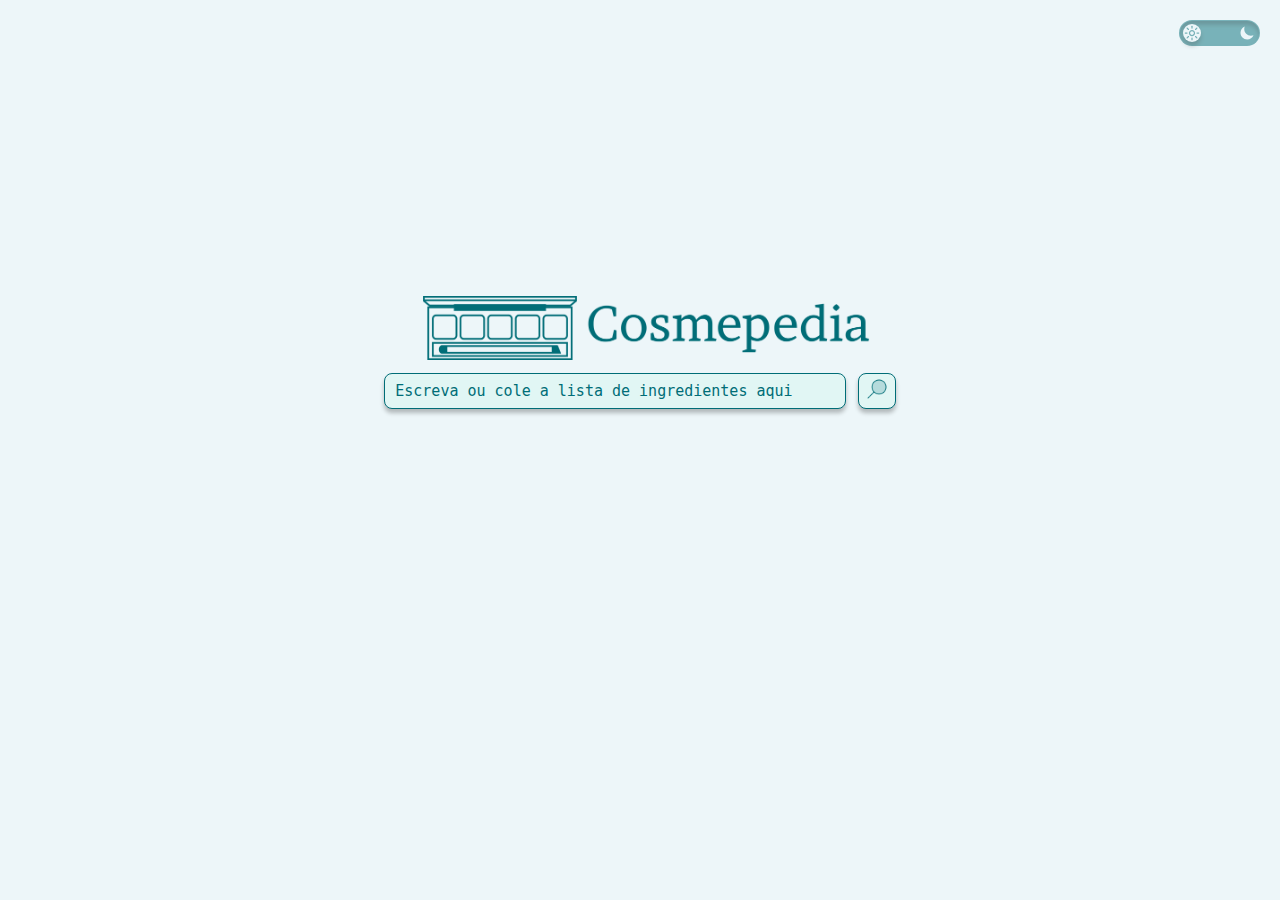
<file: codigo-fonte/index.html>
<!DOCTYPE html>

<html>
    <head>
        <title>Cosmepedia</title>
        <link id="busca-stylesheet" rel="stylesheet" type="text/css" href="style.css">
        <meta name="viewport" content="width=device-width, initial-scale=1.0">
        <script type="module" src="script.js" defer></script>
        <script type="module" src="nightmode_toggle.js" defer></script>
        <script type="module" src="autocomplete_dropdown.js" defer></script>
    </head>
    <body>
        <header>
            <input type="checkbox" id="nightmode-toggle-checkbox">
            <div class="nightmode-toggle-display">
                <label for="nightmode-toggle-checkbox"></label>
                <svg id="svg-sun-icon" viewBox="-2.4 -2.4 28.80 28.80" fill="none" xmlns="http://www.w3.org/2000/svg"><g id="SVGRepo_bgCarrier" stroke-width="0"></g><g id="SVGRepo_tracerCarrier" stroke-linecap="round" stroke-linejoin="round"></g><g id="SVGRepo_iconCarrier"> <g clip-path="url(#clip0_1300_106215)"> <path d="M12 0C12.5523 0 13 0.447715 13 1V4C13 4.55228 12.5523 5 12 5C11.4477 5 11 4.55228 11 4V1C11 0.447715 11.4477 0 12 0Z" fill="#000000"></path> <path fill-rule="evenodd" clip-rule="evenodd" d="M7 12C7 9.23858 9.23858 7 12 7C14.7614 7 17 9.23858 17 12C17 14.7614 14.7614 17 12 17C9.23858 17 7 14.7614 7 12ZM12 9C10.3431 9 9 10.3431 9 12C9 13.6569 10.3431 15 12 15C13.6569 15 15 13.6569 15 12C15 10.3431 13.6569 9 12 9Z" fill="#000000"></path> <path d="M20.4852 4.92894C20.8757 4.53841 20.8757 3.90525 20.4852 3.51472C20.0947 3.1242 19.4615 3.1242 19.071 3.51472L16.9496 5.63605C16.5591 6.02657 16.5591 6.65974 16.9496 7.05026C17.3402 7.44078 17.9733 7.44078 18.3639 7.05026L20.4852 4.92894Z" fill="#000000"></path> <path d="M24 12C24 12.5523 23.5523 13 23 13H20C19.4477 13 19 12.5523 19 12C19 11.4477 19.4477 11 20 11H23C23.5523 11 24 11.4477 24 12Z" fill="#000000"></path> <path d="M19.0711 20.4853C19.4616 20.8758 20.0948 20.8758 20.4853 20.4853C20.8758 20.0948 20.8758 19.4616 20.4853 19.0711L18.364 16.9498C17.9734 16.5592 17.3403 16.5592 16.9497 16.9498C16.5592 17.3403 16.5592 17.9735 16.9497 18.364L19.0711 20.4853Z" fill="#000000"></path> <path d="M12 24C11.4477 24 11 23.5523 11 23V20C11 19.4477 11.4477 19 12 19C12.5523 19 13 19.4477 13 20V23C13 23.5523 12.5523 24 12 24Z" fill="#000000"></path> <path d="M3.51482 19.0711C3.12429 19.4616 3.12429 20.0948 3.51482 20.4853C3.90534 20.8758 4.53851 20.8758 4.92903 20.4853L7.05035 18.364C7.44087 17.9734 7.44087 17.3403 7.05035 16.9497C6.65983 16.5592 6.02666 16.5592 5.63614 16.9497L3.51482 19.0711Z" fill="#000000"></path> <path d="M0 12C0 11.4477 0.447715 11 1 11H4C4.55228 11 5 11.4477 5 12C5 12.5523 4.55228 13 4 13H1C0.447715 13 0 12.5523 0 12Z" fill="#000000"></path> <path d="M4.92894 3.5147C4.53841 3.12417 3.90525 3.12417 3.51472 3.5147C3.1242 3.90522 3.1242 4.53838 3.51472 4.92891L5.63605 7.05023C6.02657 7.44075 6.65974 7.44075 7.05026 7.05023C7.44078 6.6597 7.44078 6.02654 7.05026 5.63601L4.92894 3.5147Z" fill="#000000"></path> </g> <defs> <clipPath id="clip0_1300_106215"> <rect width="24" height="24" fill="white"></rect> </clipPath> </defs> </g></svg>
                <svg id="svg-moon-icon" viewBox="0 0 24 24" fill="none" xmlns="http://www.w3.org/2000/svg"><g id="SVGRepo_bgCarrier" stroke-width="0"></g><g id="SVGRepo_tracerCarrier" stroke-linecap="round" stroke-linejoin="round"></g><g id="SVGRepo_iconCarrier"> <path d="M3.32031 11.6835C3.32031 16.6541 7.34975 20.6835 12.3203 20.6835C16.1075 20.6835 19.3483 18.3443 20.6768 15.032C19.6402 15.4486 18.5059 15.6834 17.3203 15.6834C12.3497 15.6834 8.32031 11.654 8.32031 6.68342C8.32031 5.50338 8.55165 4.36259 8.96453 3.32996C5.65605 4.66028 3.32031 7.89912 3.32031 11.6835Z" stroke="<svg id =" svg-moon-icon"="" viewBox="0 0 24 24" fill="none" xmlns="http://www.w3.org/2000/svg"><g id="SVGRepo_bgCarrier" stroke-width="0"></g><g id="SVGRepo_tracerCarrier" stroke-linecap="round" stroke-linejoin="round"></g><g id="SVGRepo_iconCarrier"> <path d="M3.32031 11.6835C3.32031 16.6541 7.34975 20.6835 12.3203 20.6835C16.1075 20.6835 19.3483 18.3443 20.6768 15.032C19.6402 15.4486 18.5059 15.6834 17.3203 15.6834C12.3497 15.6834 8.32031 11.654 8.32031 6.68342C8.32031 5.50338 8.55165 4.36259 8.96453 3.32996C5.65605 4.66028 3.32031 7.89912 3.32031 11.6835Z" stroke="#000000" stroke-width="2" stroke-linecap="round" stroke-linejoin="round"></path> </g>             " stroke-width="2" stroke-linecap="round" stroke-linejoin="round"&gt;</path> </g></svg>
            </div>

            <img class="logo" src="assets/logo-escura.png">
        </header>

        <main>
            <form class="barra-pesquisa-conteiner">
                <input id="input-pesquisa" type="text" placeholder="Escreva ou cole a lista de ingredientes aqui" autocomplete="off">
                <button id="button-pesquisa" type="submit"><img id="lupa-img" src="assets/lupa.png"></button>

                <div class="etiqueta-conteiner">
                    <!--<div class="etiqueta">
                        <p>ingredienteeeeee</p>
                        <button class="remover-etiqueta">x</button>
                    </div>-->
                </div>
            </form>
        </main>

        <div class="janela-modal">
            <div class="modal">
                <button id="fechar" class="fechar">X</button>
                <h1 id="quadrante-aviso">Aviso</h1>
                <p id="paragrafo"></p>
            </div>
        </div>
    </body>
</html>
</file>
<file: codigo-fonte/style.css>
body {
    background-color: #EDF6F9;
    display: flex;
    justify-content: center;
    flex-direction: column;
    margin: 0;
}

body.resultado {
    flex-direction: row;
}

body.nightmode {
    background-color: #072847;
}

header {
    display: flex;
    justify-content: center;
    height: 40vh;
}

body.resultado header {
    position: absolute;
    justify-content: flex-start;
    width: 100%;
    height: auto;
}

main {
    display: flex;
    height: 50vh;
    justify-content: center;
}

body.resultado main {
    display: flex;
    justify-content: flex-start;

    flex-direction: column;
    align-items: center;
    height: 95vh;
    width: 40vw;
}

.logo {
    align-self: end;
    width: 35%;
    margin: 1% 0 0 1%;
}

body.resultado .logo {
    position: absolute;
    height: 15vh;
    width: auto;
    align-self: auto;
    content: url('assets/logo-escura-resultado.png');
}

body.nightmode .logo {
    content: url('assets/logo-clara.png');
}

body.resultado.nightmode .logo {
    content: url('assets/logo-clara-resultado.png');
}

.barra-pesquisa-conteiner {
    display: flex;
    padding-top: 1%;
    position: relative;
    flex-wrap: wrap;
    height: 8%;
    width: 40%;
}

body.resultado .barra-pesquisa-conteiner {
    padding-top: 1rem;
    height: auto;
    width: 105%;
    margin-left: -2%;
    margin-bottom: 2%;
}

@media screen and (max-width: 1240px) {
    .barra-pesquisa-conteiner {
        width: 50%;
    }

    .logo {
        width: 45%;
    }
}

@media screen and (max-width: 920px) {
    .barra-pesquisa-conteiner {
        width: 60%;
    }

    .logo {
        width: 55%;
    }
}

@media screen and (max-width: 770px) {
    .barra-pesquisa-conteiner {
        margin-top: 2%;
        width: 75%;
    }

    .logo {
        width: 75%;
    }
}


#input-pesquisa {
    flex: 1.25;
    height: 100%;
    background-color: #E1F6F4;
    border-radius: 8px;
    font-family: 'Roboto Mono', monospace;
    font-size: 15px;
    text-overflow: ellipsis;
    box-shadow: 0px 4px 4px 0px rgba(0, 0, 0, 0.25);
    border: 0.5px solid #006D77;
    padding-left: 2%;
    box-sizing: border-box;
}

body.resultado #input-pesquisa {
    height: 1.85rem;
}

body.nightmode #input-pesquisa {
    background-color: #48738F;
    color: #EDF6F9;
    border: 0.5px solid #EDF6F9;
}

#autocomplete-dropdown {
    position: absolute;
    top: 100%;
    z-index: 1;
    box-shadow: 0px 4px 4px 0px rgba(0, 0, 0, 0.25);
    font-family: 'Roboto Mono', monospace;
    font-size: 15px;
    border-radius: 8px;
    /*width: 437px;*/
    padding: 0.3em;
    box-sizing: border-box;
    height: auto;
    background-color: #E1F6F4;
}

body.resultado #autocomplete-dropdown {
    top: 2.9rem;
}

body.nightmode #autocomplete-dropdown {
    background-color: #48738F;
}

#autocomplete-dropdown ul {
    margin: 0.25em;
    padding-left: 0;
    list-style: none;
    color: #006D77;
}

body.nightmode #autocomplete-dropdown ul {
    color: #EDF6F9;
}

#autocomplete-dropdown ul li {
    margin: 0.25em;
}

#autocomplete-dropdown ul li:hover, #autocomplete-dropdown ul li.selected{
    background-color: #89dcd4;
    cursor: pointer;
}

body.nightmode #autocomplete-dropdown ul li:hover, body.nightmode #autocomplete-dropdown ul li.selected{
    background-color: #072847FF;
}

#input-pesquisa::placeholder {
    /*cor da fonte dentro da barra de pesquisa*/
    color: #006D77;
}

body.nightmode #input-pesquisa::placeholder {
    color: #EDF6F9;
}

#input-pesquisa:focus::placeholder {
    color: transparent;
    /* torna o texto do placeholder transparente quando o input está em foco*/
}

#input-pesquisa:focus {
    outline: none;
    /* Remove a borda de seleção quando o input está em foco */
}

#button-pesquisa {
    background-color: #E1F6F4;
    flex: 0.05;
    width: auto;
    height: 100%;
    margin-left: 2.3%;
    border: 0.5px solid #006D77;
    border-radius: 8px;
    transition: transform 0.2s ease;
    box-shadow: 0px 4px 4px 0px rgba(0, 0, 0, 0.25);
    box-sizing: border-box;
}

body.nightmode #button-pesquisa {
    background-color: #48738F;
    border: 0.5px solid #EDF6F9;
}

#button-pesquisa:active {
    transform: scale(1.2);
    /*0.5 diminui  //  1.5 aumenta */
    cursor: pointer;
    /*cursor muda pra mãozinha*/
}

#lupa-img {
    width: 1.5rem;
    margin: auto;
}

body.nightmode #lupa-img {
    content: url('assets/lupa-alt.png');
}

.etiqueta-conteiner {
    display: none;
    position: relative;
    padding-top: 0.5rem;
    flex-wrap: wrap;
    height: auto;
    width: 95%;
    color: #006D77;
    gap: 1rem;
    box-sizing: border-box;
}

body.nightmode .etiqueta-conteiner {
    color: #EDF6F9;
}

.etiqueta {
    display: flex;
    width: auto;
    font-family: "Roboto Mono", monospace;
    font-size: 0.8rem;
    height: 1.5rem;
    box-shadow: 0px 4px 4px 0px rgba(0, 0, 0, 0.25);
    border-radius: 6px;
    box-sizing: border-box;
    background-color: #E1F6F4;
}

body.nightmode .etiqueta {
    background-color: #48738F;
}

.etiqueta p {
    padding: 0;
    margin: 0 10px;
    align-self: center;
}

.remover-etiqueta {
    background-color: #E1F6F4;
    cursor: pointer;
    border: none;
    color: #006D77;
    border-radius: 6px;
}

body.nightmode .remover-etiqueta {
    background-color: #48738F;
    color: #EDF6F9;
}

.nightmode-toggle-display {
    position: absolute;
    top: 20px;
    right: 20px;
    display: flex;
    align-items: center;
    padding: 3px;
    width: 73px;
    border: 1px solid transparent;
    border-radius: 15px;
    background-color: #006D77B2;
    opacity: 70%;
    box-shadow: 0px 4px 4px 0px #00000040 inset;
}

#nightmode-toggle-checkbox {
    display: none;
}

label[for="nightmode-toggle-checkbox"] {
    cursor: pointer;
    position: relative;
    width: 18px;
    height: 18px;
    border-radius: 10px;
    background-color: #EDF6F9;
    box-shadow: 0px 4px 4px 0px #00000040;
    left: 0px;
    transition: left 0.3s ease-in-out;
}

#svg-sun-icon {
    position: absolute;
    pointer-events: none;
    top: 3px;
    left: 3px;
    width: 18px;
    height: 18px;
}

#svg-sun-icon path {
    fill: #006D77B2;
}

#svg-moon-icon {
    position: absolute;
    pointer-events: none;
    top: 3px;
    right: 3px;
    width: 18px;
    height: 18px;
}

#svg-moon-icon path {
    fill: #EDF6F9;
}

#nightmode-toggle-checkbox:checked~.nightmode-toggle-display {
    background-color: #48738FB2;
}

#nightmode-toggle-checkbox:checked+.nightmode-toggle-display label {
    left: 75%;
}

#nightmode-toggle-checkbox:checked~.nightmode-toggle-display #svg-sun-icon path {
    fill: #EDF6F9;
}

#nightmode-toggle-checkbox:checked~.nightmode-toggle-display #svg-moon-icon path {
    fill: #00284D;
}

.card-ingrediente {
    display: flex;
    flex-direction: row;
    flex-wrap: wrap;
    gap: 3vh;
    width: 100%;
}

.classificacao-ingrediente-conteiner {
    color: #EDF6F9;
    background-color: #83C5BE;
    border-radius: 3px;
    border: 1.5px solid #006D77;
    box-shadow: 0px 4px 4px 0px rgba(0, 0, 0, 0.25);
    text-shadow: 0px 4px 4px rgba(0, 0, 0, 0.25);
    flex: 40%;
    padding: 10px;
    flex-shrink: 1;
}

body.nightmode .classificacao-ingrediente-conteiner {
    color: #00284D;
    background-color: #48738F;
    border-color: #EDF6F9;
}

#classificacao-ingrediente-titulo {
    font-family: "Anonymous Pro", monospace;
    text-align: center;
    background-color: #006D77;
    opacity: 70%;
    border-radius: 6px;
    padding: 7px 8px;
    box-shadow: inset 0px 4px 4px 0px rgba(0, 0, 0, 0.50);
    text-shadow: 0px 4px 4px rgba(0, 0, 0, 0.55);
}

body.nightmode #classificacao-ingrediente-titulo {
    background-color: #EDF6F9;
    box-shadow: 0px 4px 4px 0px rgba(0, 0, 0, 0.25);
}

.elemento-ingrediente-conteiner {
    display: flex;
    flex-direction: row;
    flex-wrap: wrap;
    justify-content: space-between;
    margin: 5%;
    height: auto;
    box-sizing: border-box;
    row-gap: 15px;
}

.elemento-ingrediente {
    width: 22%;
    height: 45px;
    background-color: #EDF6F9;
    border: 1.5px solid #006D77;
    border-radius: 6px;
    box-shadow: 0px 4px 4px 0px rgba(0, 0, 0, 0.25);
}

body.nightmode .elemento-ingrediente {
    background-color: #EDF6F9;
    border-color: #00284D;
}

.elemento-ingrediente-indesejado {
    width: 22%;
    height: 45px;
    background-color: #006D77;
    opacity: 70%;
    border: 1.5px solid #006D77;
    border-radius: 6px;
    box-shadow: inset 0px 4px 4px 0px rgba(0, 0, 0, 0.50);
}

body.nightmode .elemento-ingrediente-indesejado {
    background-color: #00284D;
    border-color: #00284D;
}

.lista-ingrediente-conteiner {
    color: #EDF6F9;
    background-color: #83C5BE;
    border-radius: 3px;
    padding: 10px;
    border: 1.5px solid #006D77;
    box-shadow: 0 4px 4px 0 rgba(0, 0, 0, 0.25);
    text-shadow: 0 4px 4px rgba(0, 0, 0, 0.25);
    flex: 40%;
}

body.nightmode .lista-ingrediente-conteiner {
    color: #00284D;
    background-color: #48738F;
    border-color: #EDF6F9;
}

#lista-ingrediente-titulo {
    font-family: "Anonymous Pro", monospace;
    text-align: center;
    background-color: #006D77;
    opacity: 70%;
    border-radius: 6px;
    padding: 7px 8px;
    box-shadow: inset 0px 4px 4px 0px rgba(0, 0, 0, 0.50);
    text-shadow: 0px 4px 4px rgba(0, 0, 0, 0.55);
}

body.nightmode #lista-ingrediente-titulo {
    background-color: #EDF6F9;
    box-shadow: 0px 4px 4px 0px rgba(0, 0, 0, 0.25);
}

.lista-ingrediente {
    font-family: "Roboto Mono", monospace;
    text-shadow: 0px 4px 4px 0px #00000040 50%;
}

body.nightmode .lista-ingrediente {
    color: #EDF6F9;
}

.ingrediente-indesejado {
    color: #006D77;
}

body.nightmode .ingrediente-indesejado {
    color: #00284D;
}

.informacoes-ingrediente-conteiner {
    display: grid;
    grid-template-columns: auto;
    grid-template-rows: auto;
    margin: 0 auto;
    height: auto;
    width: 100%;
    background-color: #83C5BE;
    padding: 5px 40px 10px 20px;
    border-radius: 6px;
    border: 0.5px solid #006D77;
    box-shadow: 0 4px 4px 0 #00000040;
    transform-box: 50%, 50%;
}

body.nightmode .informacoes-ingrediente-conteiner {
    background-color: #48738F;
    border-color: #EDF6F9;
}

.paginacao-conteiner {
    display: block;
    margin: auto;
}

#numeracao {
    color: #006D77;
    font-family: "Anonymous Pro", monospace;
    font-weight: 700;
    font-size: 20px;
    font-style: normal;
}

body.nightmode #numeracao {
    color: #00284D;
}

.button-arrow {
    border: none;
    height: 15px;
    width: 20px;
    background-color: #83C5BE;
    cursor: pointer;
}

.button-arrow img {
    height: 100%;
    width: 100%;
}

body.nightmode .button-arrow {
    background-color: #48738F;
}

body.nightmode #seta-direita {
    content: url('assets/seta-direita-alt.svg');
}

body.nightmode #seta-esquerda {
    content: url('assets/seta-esquerda-alt.svg');
}

.info-ingrediente-texto {
    font-family: "B612 Mono", monospace;
    color: #EDF6F9;
    font-style: normal;
    text-shadow: 0 4px 4px #00000040;
    padding: 5px;
}

#referencias-ingrediente {
    padding: 10px;
}

@media screen and (max-width: 1105px) {
    body.resultado header {
        display: flex;
        justify-content: center;
        position: absolute;
        width: 100%;
        height: 15vh;
    }

    body.resultado .logo {
        display: flex;
        margin-bottom: 2rem;
        height: 50%;
        align-self: end;
        flex-direction: column;
        align-items: center;
        content: url('assets/logo-escura.png');
    }

    body.nightmode.resultado .logo {
        content: url('assets/logo-clara.png');
    }

    body.resultado main {
        position: relative;
        top: 10vh;
        width: 90vw;
    }

    body.resultado .barra-pesquisa-conteiner {
        /*padding-bottom: 2%;*/
    }

}

@media screen and (max-width: 750px) {
    body.resultado .logo {
        height: 45%;
    }

    body.resultado main {
        position: relative;
        top: 12vh;
        width: 90vw;
    }

    body.resultado .barra-pesquisa-conteiner {
        /*padding-bottom: 3%;*/
    }
}

@media screen and (max-width: 600px) {
    body.resultado .logo {
        height: 40%;
        margin-bottom: 1rem;
    }
}


@media screen and (max-width: 500px) {
    body.resultado .classificacao-ingrediente-conteiner {
        height: auto;
    }

    body.resultado .lista-ingrediente-conteiner {
        height: auto;
    }

    body.resultado .lista-ingrediente {
        font-size: 0.9rem;
    }

    body.resultado .logo {
        height: 35%;
        margin-bottom: 1rem;
    }
}

@media screen and (max-width: 421px) {
    body.resultado .lista-ingrediente {
        font-size: 0.8rem;
    }
}

@media screen and (max-width: 390px) {
    body.resultado .lista-ingrediente {
        font-size: 0.75rem;
    }
}

.janela-modal{
    width: 100vw;
    height: 100vh;
    position: fixed;
    top: 0;
    left: 0;
    background-color: #83c5bf8d;
    backdrop-filter: blur(10px);
    display: none;
    align-items: center;
    justify-content: center;
    z-index: 999;
}

.modal {
    position: relative;
    width: 60%;
    min-height: 200px;
    background-color: #edf6f9f3;
    backdrop-filter: blur(10px);
    padding: 55px;
    border-radius: 20px;
}

.fechar {
    position: absolute;
    top: -10px;
    right: -10px;
    width: 30px;
    height: 30px;
    border-radius: 50%;
    border-color: #006d7794;
    background-color: #006d7794;
    color:#fff;
    font-size: 20px;
    cursor: pointer;
}

#quadrante-aviso {

    text-align: center;
    font-family: Impact, Haettenschweiler, 'Arial Narrow Bold', sans-serif;
    color: rgb(248, 58, 58);
    font-size: xx-large;
}

#paragrafo {
    text-align: center;
    font-family: Impact, Haettenschweiler, 'Arial Narrow Bold', sans-serif;
    color: black;
    font-size: xx-large;
}

body.nightmode .janela-modal{
    width: 100vw;
    height: 100vh;
    position: fixed;
    top: 0;
    left: 0;
    background-color: #83c5bf8d;
    backdrop-filter: blur(10px);
    align-items: center;
    justify-content: center;
    z-index: 999;
}
body.nightmode .modal {
    position: relative;
    width: 60%;
    min-height: 200px;
    background-color: #00284D;
    backdrop-filter: blur(10px);
    padding: 55px;
    border-radius: 20px;
}
body.nightmode .fechar {
    position: absolute;
    top: -10px;
    right: -10px;
    width: 30px;
    height: 30px;
    border-radius: 50%;
    border-color:#48738F;
    background-color: #48738F;
    color:#fff;
    font-size: 20px;
    cursor: pointer;
}

body.nightmode #quadrante-aviso {

    text-align: center;
    font-family: Impact, Haettenschweiler, 'Arial Narrow Bold', sans-serif;
    color: #edf6f9f3;
    font-size: xx-large;
    border: black;
}

body.nightmode #paragrafo {
    text-align: center;
    font-family: Impact, Haettenschweiler, 'Arial Narrow Bold', sans-serif;
    color: whitesmoke;
    font-size: xx-large;
}
</file>
